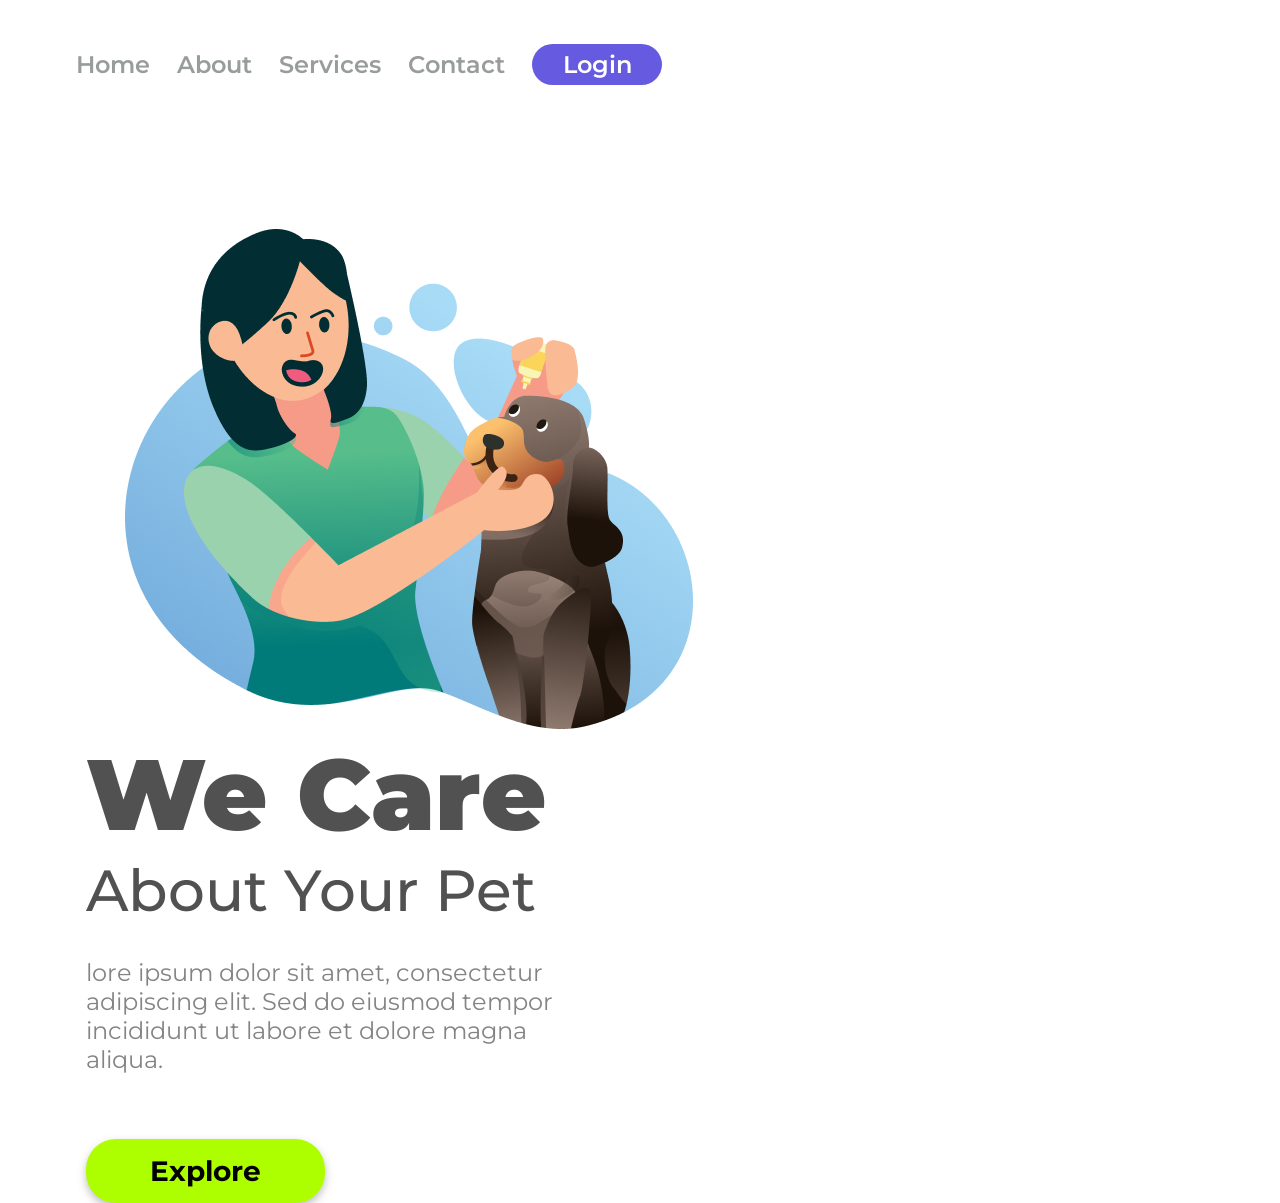
<file: Conteudos/index.html>
<!DOCTYPE html>
<html lang="pt-br">
<head>
  <meta charset="UTF-8">
  <meta name="viewport" content="width=device-width, initial-scale=1.0">
  <title>We Care</title>
  <link rel="stylesheet" href="style.css">
  <style>
@import url('https://fonts.googleapis.com/css2?family=Montserrat:ital,wght@0,100..900;1,100..900&display=swap');
</style>
</head>
<body>
  <header>  
        <a class="link-header">Home</a>
        <a class="link-header">About</a>
        <a class="link-header">Services</a>
        <a class="link-header">Contact</a>
        <button class="login-button">Login</button>
  </header>
  <main>
    <img src="../img/we care.png" alt="We Care Logo" class="logo-image">
    <section>
    <h1>We Care</h1>
    <h2>About Your Pet</h2>
    <p>lore ipsum dolor sit amet, consectetur adipiscing elit. Sed do eiusmod tempor incididunt ut labore et dolore magna aliqua.</p>
    <button class="explore-button">Explore</button>
    </section>
  </main>
</body>
</html>
</file>
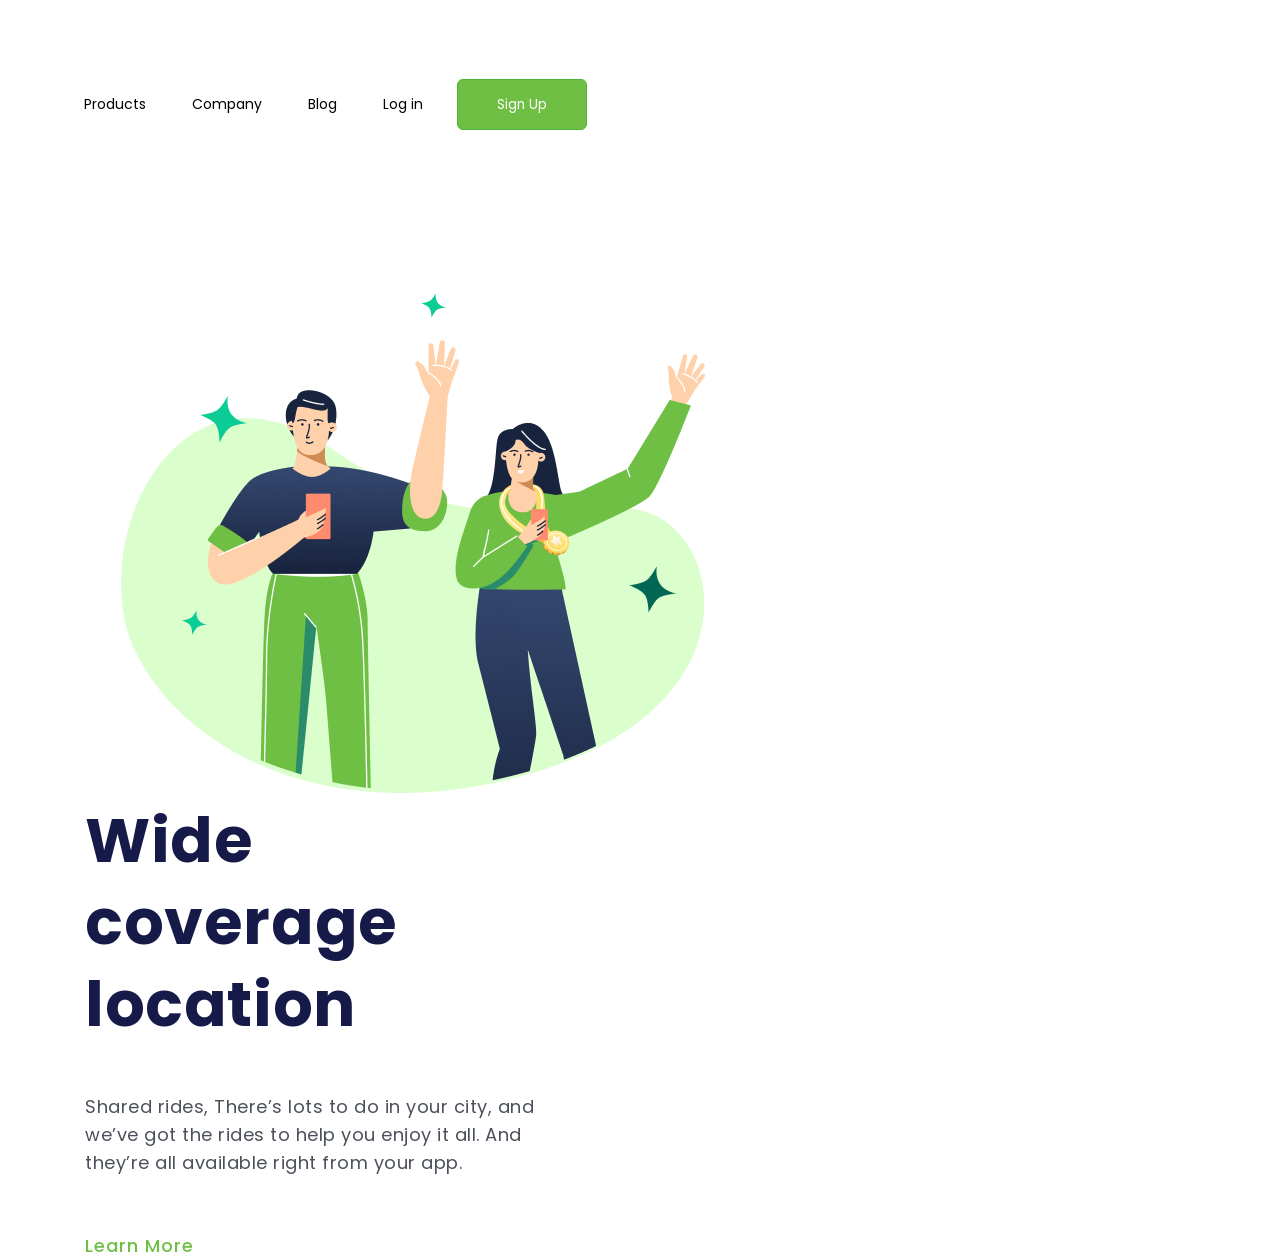
<file: Desafio1/Desafio.html>
<!DOCTYPE html>
<html lang="pt-br">
<head>
  <meta charset="UTF-8">
  <meta name="viewport" content="width=device-width, initial-scale=1.0">
  <title>Desafio CSS</title>
  <link rel="stylesheet" href="./style2.css">
  <style>
@import url('https://fonts.googleapis.com/css2?family=Montserrat:ital,wght@0,100..900;1,100..900&family=Poppins:ital,wght@0,100;0,200;0,300;0,400;0,500;0,600;0,700;0,800;0,900;1,100;1,200;1,300;1,400;1,500;1,600;1,700;1,800;1,900&display=swap');
</style>
</head>
<body>
  <header>
    <a class="link-header">Products</a>
    <a class="link-header">Company</a>
    <a class="link-header">Blog</a>
    <a class="link-header">Log in</a>
    <button class="Sign-button">Sign Up</button>
  </header>
  <main>
      <img class="img" src="../img/(Positive) Congratulation You get 40 point for your ride.png" alt="Imagem da Logo">
      <section>
      <h1>Wide coverage location</h1>
      <p>Shared rides, There’s lots to do in your city, and we’ve got the rides to help you enjoy it all. And they’re all available right from your app.</p>
      <button class="Learn-button">Learn More</button>
      </section>
    </main>
</body>
</html>
</file>
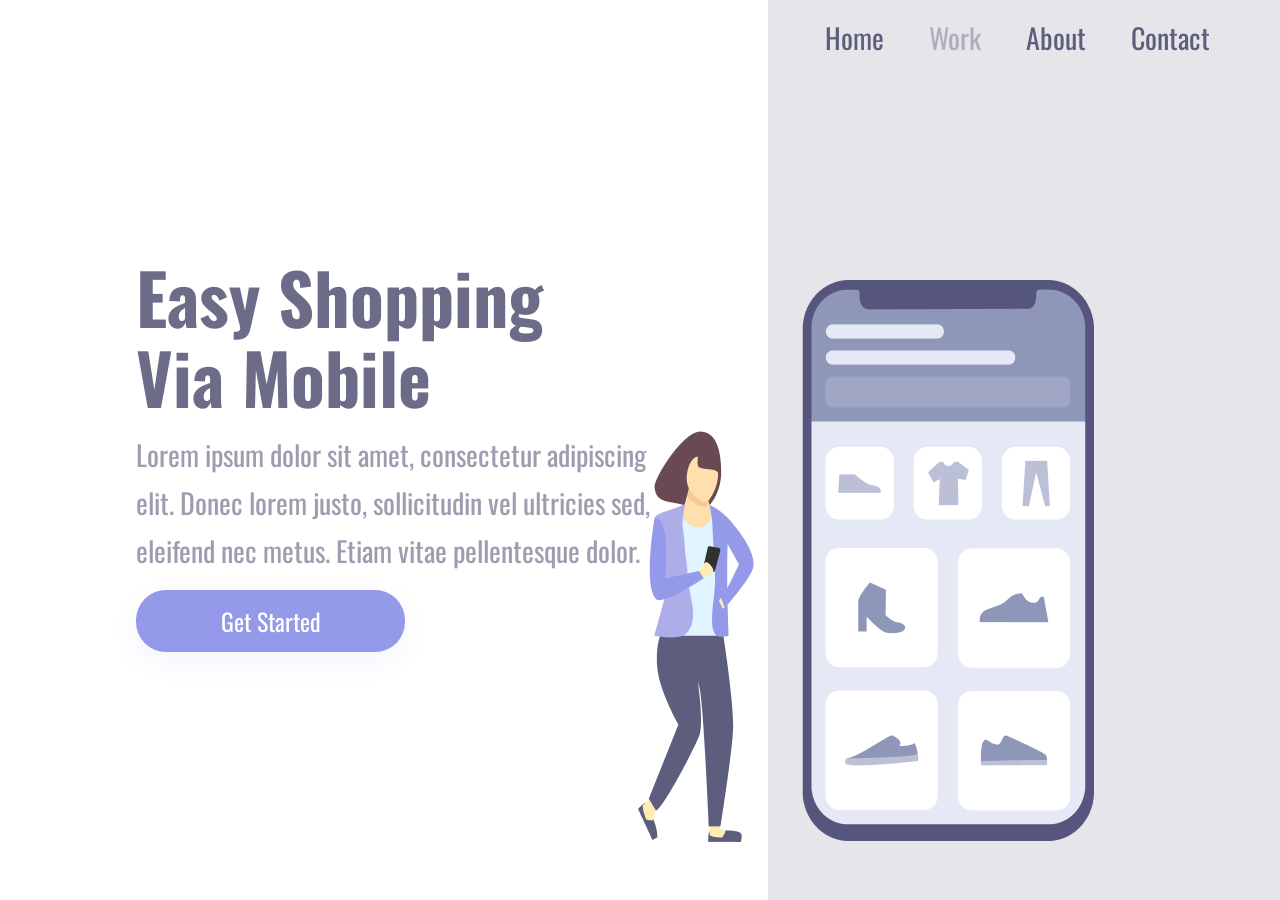
<file: responsividade/responsividade.html>
<!doctype html>
<html lang="en">
  <head>
    <meta charset="UTF-8" />
    <meta name="viewport" content="width=device-width, initial-scale=1.0" />
    <title>Brainch Develop</title>
    <link rel="stylesheet" href="responsividade.css" />
    <link rel="preconnect" href="https://fonts.googleapis.com" />
    <link rel="preconnect" href="https://fonts.gstatic.com" crossorigin />
    <link
      href="https://fonts.googleapis.com/css2?family=Montserrat:ital,wght@0,100..900;1,100..900&family=Oswald:wght@200..700&family=Poppins:ital,wght@0,100;0,200;0,300;0,400;0,500;0,600;0,700;0,800;0,900;1,100;1,200;1,300;1,400;1,500;1,600;1,700;1,800;1,900&display=swap"
      rel="stylesheet"
    />
  </head>
  <body>
    <div class="container">
      <section class="container-left">
        <h1>Easy Shopping Via Mobile</h1>
        <p>
          Lorem ipsum dolor sit amet, consectetur  adipiscing 
elit. Donec lorem justo, sollicitudin vel ultricies sed, 
eleifend nec metus. Etiam vitae pellentesque dolor. 
        </p>
        <button>Get Started</button>
      </section>
      <section class="container-right">
        <header>
          <a class="link-header">Home</a>
          <a class="link-header">Work</a>
          <a class="link-header">About</a>
          <a class="link-header">Contact</a>
        </header>
        <img src="../img/Illustration-3-3.png" alt="Girl Cellphone" />
      </section>
    </div>
  </body>
</html>
</file>
<file: Conteudos/style.css>
* {
  font-family: 'Montserrat', sans-serif;
  margin: 0;
  padding: 0;
  box-sizing: border-box;
}

header {
  margin: 44px 0 144px 76px;
}

.link-header {
  font-weight: 600;
  font-size: 24px;
  line-height: 29px;
  color: #989D9C;
  cursor: pointer;
  margin-right: 23px;
}

.logo-image {
width: 568px;
height: 500px;
margin-left: 125px;
display: inline-block;
}

.login-button {
  background: #665AE1;
  border-radius: 20.5px;
 width: 130px;
 height: 41px;
 border: none;
 font-weight: 600;
 font-size: 24px;
 line-height: 29px;
 color: #FFFFFF;
 cursor: pointer;
}

section {
  display: inline-block;
  margin-left: 86px;
}

h1 {
  font-weight: 900;
  font-size: 100px;
  line-height: 122px;
  color: #515151;
}

h2 {
  font-weight: 500;
  font-size: 58px;
  line-height: 71px;
  color: #515151;
}

p {
  font-weight: 400;
  font-size: 24px;
  line-height: 29px;
  color: #848484;
  width: 515px;
  margin-top: 32px;
  margin-bottom: 65px;
}

.explore-button {
  background: #adff00;
  border-radius: 30px;
  width: 239px;
  height: 64px;
  border: none;
  filter: drop-shadow(0px 4px 4px rgba(0, 0, 0, 0.25));
  font-weight: 700;
  font-size: 28px;
  line-height: 34px;
  color: #000;
  cursor: pointer;
}


@media screen  and (max-width:750px) {
  .link-header {
    display: none;
  }

  .login-button {
    display: none;
  }

  p {
    display: none;
  }

  img {
    position: static;
    margin: 0 auto;
    max-width: 360px;
    width: 80%;
    left: 0;
    right: 0;
    
  }
}
</file>
<file: Desafio1/style2.css>
* {
  font-family: 'Poppins', sans-serif;
  margin: 0;
  padding: 0;
  box-sizing: border-box;
}

header {
  margin-top: 47px;
  margin-left: 42px;
}

.link-header {
  width: 87px;
  height: 20px;
  margin-top:48px;
  margin-left:42px;
  font-weight: 400;
  font-size: 14px;
  line-height: 100%;
  cursor: pointer;
}


.Sign-button{
  width: 130px;
  height: 51px;
  margin-top: 32px;
  margin-left: 30px;
  border-radius: 6px;
  background: #6FBF44;
  border: 1px solid #4CB538;
  color: #FFFFFF;
}

section {
  display: inline-block;
  margin-left: 85px;
  width: 493px;
}

img{
  margin-top: 163px;
  margin-left: 121px;
  display: inline-block;
}

h1 {
  color: #161A49;
font-weight: 700;
  font-size: 62px;
  line-height: 82px;
  letter-spacing: 0.596154px;
}

p {
  color: #4B505A;
  font-weight: 400;
  font-size: 18px;
  line-height: 28px;
  letter-spacing: 0.5px;
  margin-top: 47px;
  margin-bottom:55px;
}

.Learn-button{
  font-weight: 500;
  font-size: 18px;
  line-height: 27px;
  letter-spacing: 1px;
  color: #6FBF44;
  cursor: pointer;
  background: transparent;
  border: none;
}

@media screen and (max-width: 700px) {
  .link-header {
    display: none;
  }

  .Sign-button {
    display: block;
    margin: 0 20px 0 auto;
    position: static;
  }

  section {
    display: block;
    width: 100%;
    max-width: 320px;
    margin: 80px auto 0;
    text-align: center;
  }

  h1 {
    font-size: 42px;
    line-height: 1.1;
    margin: 0;
  }

  p {
    font-size: 16px;
    line-height: 28px;
    margin: 20px 0 30px;
  }

  .Learn-button {
    display: block;
    margin: 0 auto;
  }

  img {
    position: absolute;
    left: 0;
    right: 0;
    bottom: 0;
    width: 85%;
    max-width: 360px;
    

  }
}
</file>
<file: responsividade/responsividade.css>
*{
  margin: 0;
  padding: 0;
  font-family: "Oswald", sans-serif;
  box-sizing: border-box;
}

.container {
  height: 100vh;
  width: 100vw;
}

.container-left {
display: inline-block;
width: 60%;
padding-left: 136px;
margin-top: 20%;
}

.container-right {
display: inline-block;
background: rgba(93, 93, 125, 0.16);
height: 100vh;
width: 40%;
position: absolute;
}

img {
  position: relative;
  top: 25%;
  right: 130px;
}

h1 {
  font-size: 70px;
  line-height: 80px;
  color: #5D5D7D;
  width: 500px;
  opacity: .9;
}

p {
  font-size: 28px;
  line-height: 48px;
  letter-spacing: 0px;
  color: #5D5D7D;
  opacity: 0.6;
  margin: 15px 0;
  width: 540px;
  height: 144px;
}

button {
  background: #9499EA;
  width: 269px;
  height: 62px;
  font-size: 24px;
  line-height: 36px;
  text-align: center;
  box-shadow: 0px 10px 24px rgba(148, 153, 234, 0.0979959);
  color: #FFFFFF;
  border-radius: 30px;
  border: none;
  cursor: pointer;
}

button:hover {
  opacity: 0.8;
}

button:active {
 opacity: .5;
}

a {
font-size: 28px;
line-height: 100%;
letter-spacing: 0px;
color: #5D5D7D;
margin-right: 41px;
cursor: pointer;
}

a:nth-child(2) {
  opacity: 40%;
}

a:hover {
  opacity: 0.4;
}

a:active{
  opacity: 0.8;
}

header {
  margin: 24px 0 0 57px;
}

@media screen and (max-width: 900px) {
  .container-left {
    width: 100%;
    height: 50%;
    padding: 0;
    margin: 0;
  }

  .container-right {
    display: block;
    height: auto;
    width:100%;
    position: static;
    padding: 40px;
  }

  img {
    position: static;
    width: 90%;
  }

  header {
    display: none;
  }

  h1 {
    font-size: 36px;
    line-height: 52px;
    width: auto;
    margin: 58px 50px 0 50px;
    text-align: center;
      }

  p {
    margin: 15px 40px;
    width: auto;
    text-align: center;
    font-size: 14px;
    line-height: 24px;
    }

    button {
      margin-right: auto;
      margin-left: auto;
      display: block;
      border: none;
    }
}
</file>
